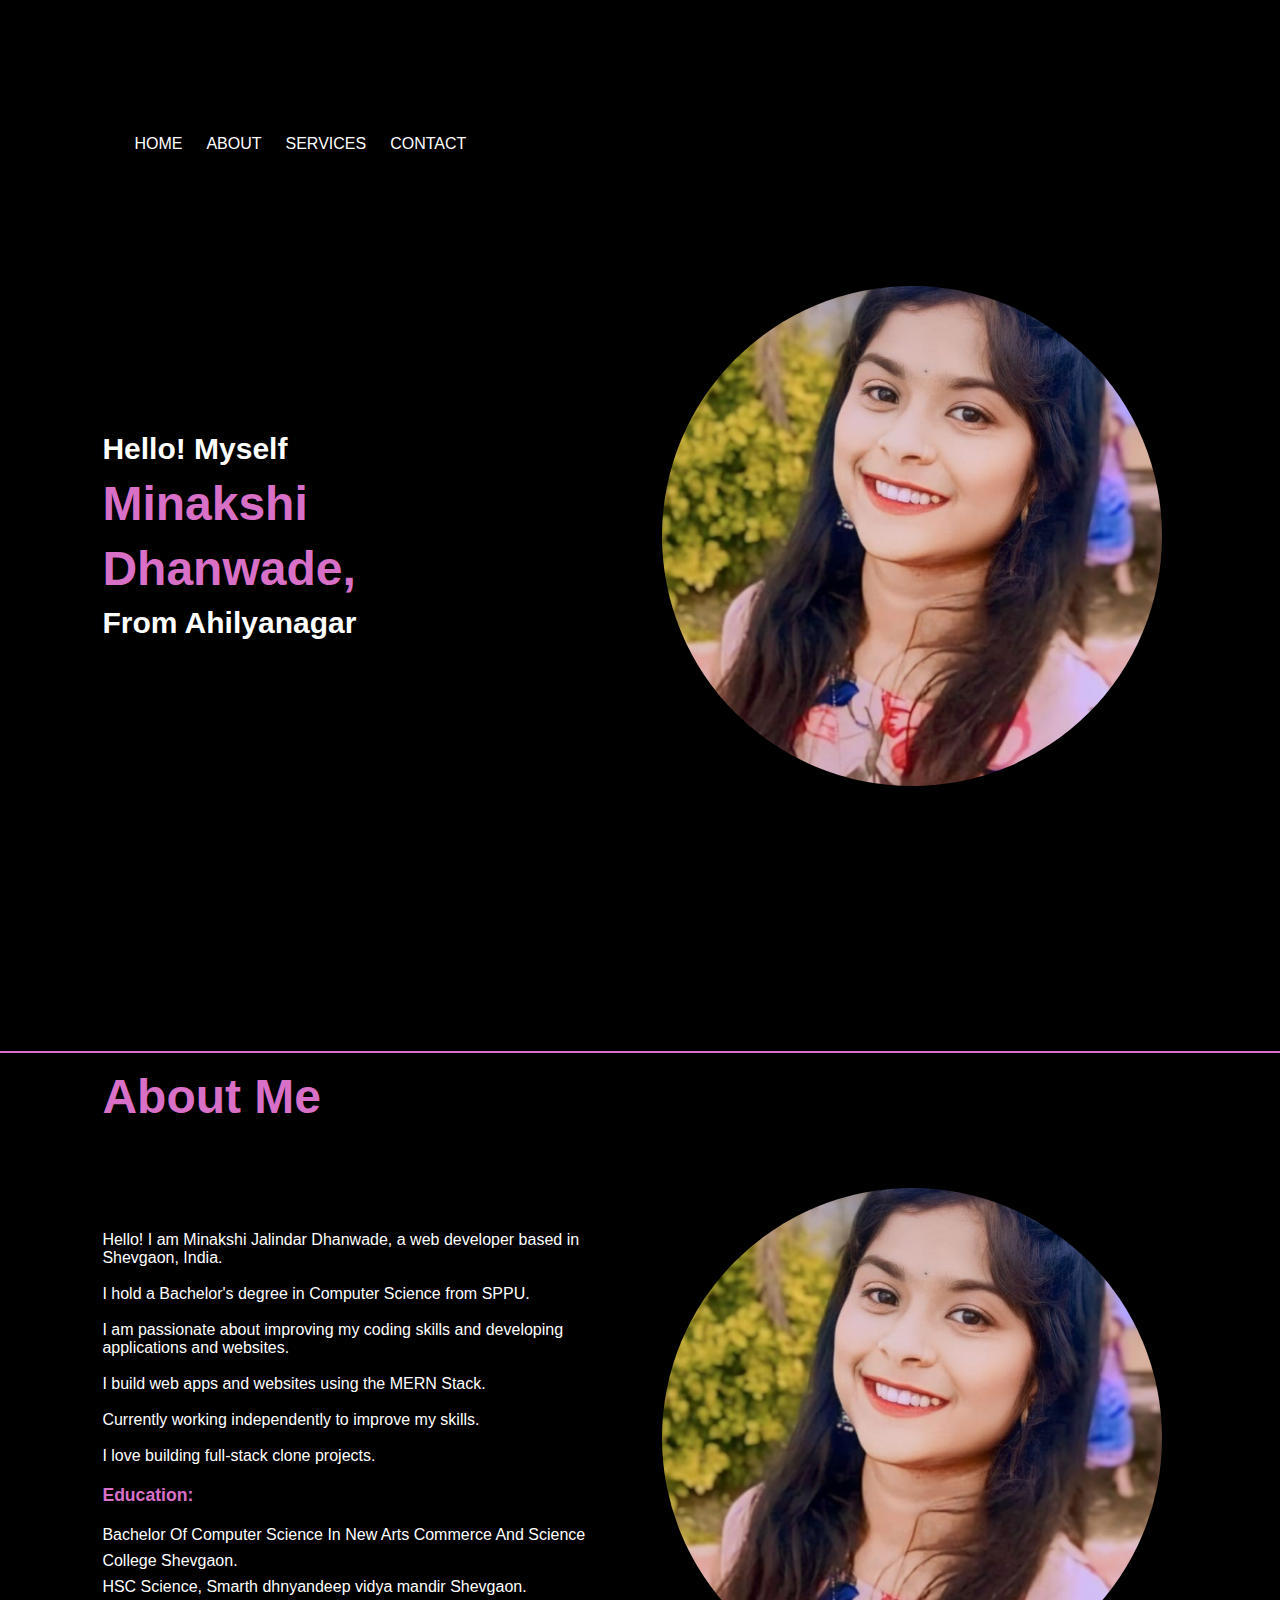
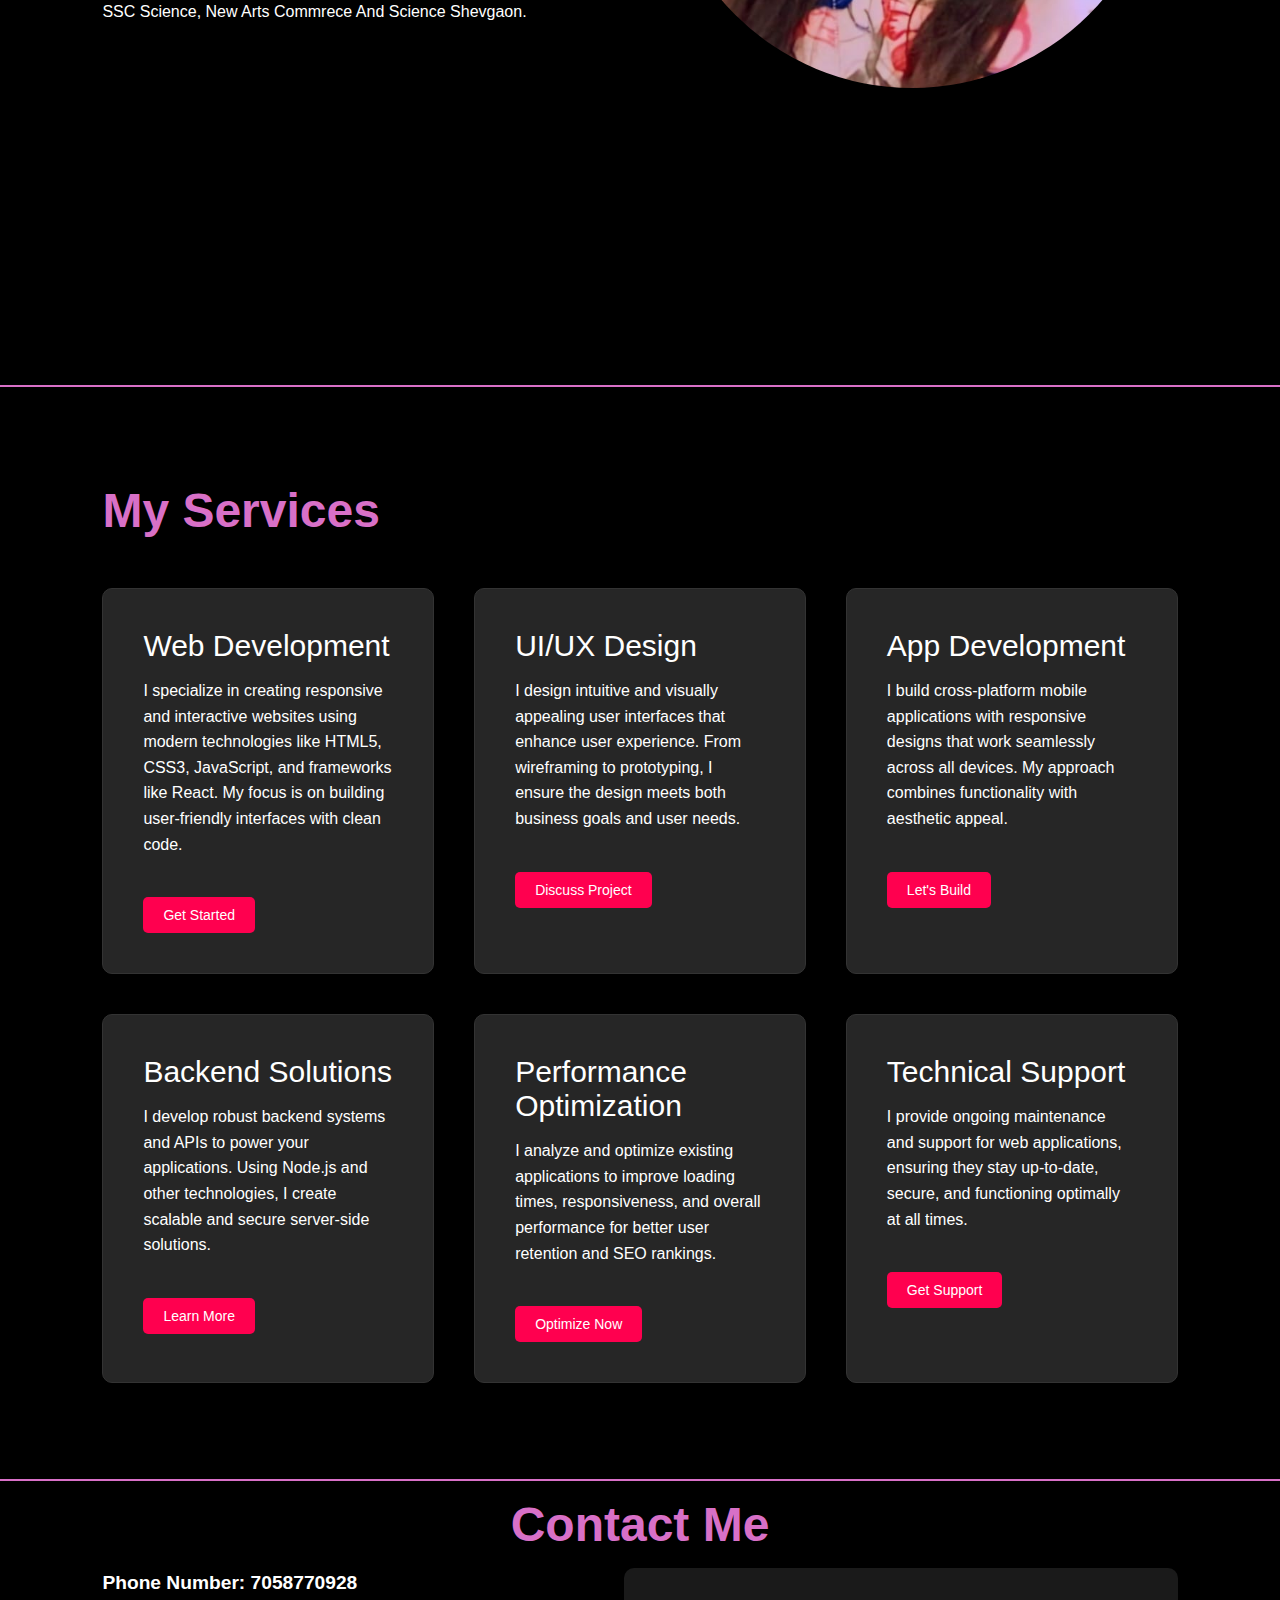
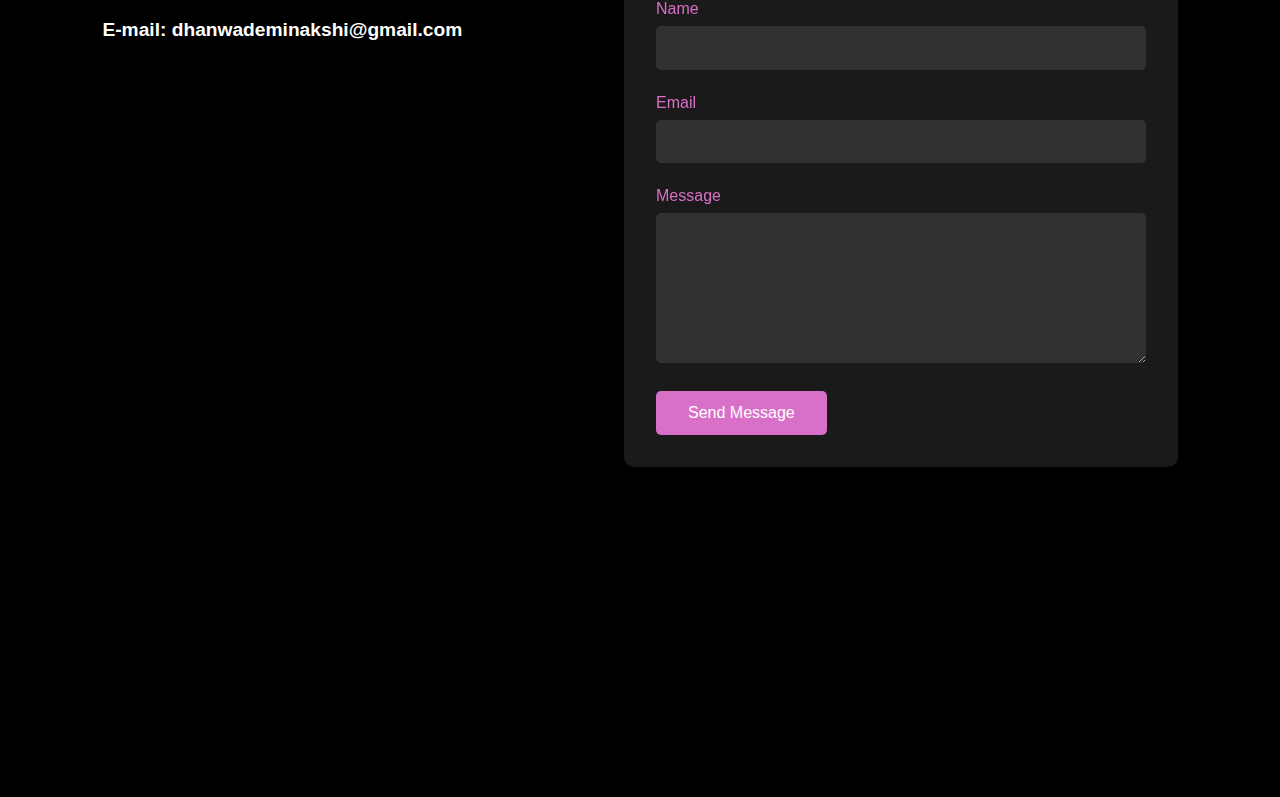
<file: index.html>
<!DOCTYPE html>
<html lang="en">
<head>
    <meta charset="UTF-8">
    <meta name="viewport" content="width=device-width, initial-scale=1.0">
    <title>Document</title>
    <link rel="stylesheet" href="style.css">
</head>
<body>
  <!-- Mobile Menu Icon -->
  <div class="menu-icon" id="menuIcon">
    <i class="fas fa-bars"></i>
  </div>

  <!-- Header Section -->
  <header class="header" id="home">
    <div class="container">
      <ul class="navlist" id="navList">
        <li><a href="#home">Home</a></li>
        <li><a href="#about">About</a></li>
        <li><a href="#services">Services</a></li>
        <li><a href="#contact">Contact</a></li>
      </ul>
      <div class="content">
        <div class="header-text">
          <h2>Hello! Myself</h2>
          <h1>Minakshi</h1>
          <h1>Dhanwade,</h1>
          <h2>From Ahilyanagar</h2>
        </div>
        <div class="image">
          <img src="image/m3.jpg" alt="Minakshi Dhanwade">
        </div>
      </div>
    </div>
  </header>

  <hr>

  <!-- About Section -->
  <section id="about" class="about">
    <div class="container">
      <h1 class="sub-title">About Me</h1>
      <div class="about-container">
        <div class="about-text">
          <p>
            Hello! I am Minakshi Jalindar Dhanwade, a web developer based in Shevgaon, India.<br><br>
            I hold a Bachelor's degree in Computer Science from SPPU.<br><br>
            I am passionate about improving my coding skills and developing applications and websites.<br><br>
            I build web apps and websites using the MERN Stack.<br><br>
            Currently working independently to improve my skills.<br><br>
            I love building full-stack clone projects.
          </p>
          <div class="tab-titles">
            <p class="tab-links">Education:</p>
            <div class="education-details">
              <p>Bachelor Of Computer Science In New Arts Commerce And Science College Shevgaon.</p>
              <p>HSC Science, Smarth dhnyandeep vidya mandir Shevgaon.</p>
              <p>SSC Science, New Arts Commrece And Science Shevgaon.</p>
            </div>
          </div>
        </div>
        <div class="about-image">
          <img src="image/m3.jpg" alt="Minakshi Dhanwade About Image">
        </div>
      </div>
    </div>
  </section>

  <hr>

  <!-- Service Section -->
  <section id="services">
    <div class="container">
      <h1 class="sub-title">My <span>Services</span></h1>
      <div class="services-list">
        <div>
          <i class="fa-solid fa-code"></i>
          <h2>Web Development</h2>
          <p>I specialize in creating responsive and interactive websites using modern technologies like HTML5, CSS3, JavaScript, and frameworks like React. My focus is on building user-friendly interfaces with clean code.</p>
          <a href="#contact">Get Started</a>
        </div>
        <div>
          <i class="fa-solid fa-crop-simple"></i>
          <h2>UI/UX Design</h2>
          <p>I design intuitive and visually appealing user interfaces that enhance user experience. From wireframing to prototyping, I ensure the design meets both business goals and user needs.</p>
          <a href="#contact">Discuss Project</a>
        </div>
        <div>
          <i class="fa-brands fa-app-store"></i>
          <h2>App Development</h2>
          <p>I build cross-platform mobile applications with responsive designs that work seamlessly across all devices. My approach combines functionality with aesthetic appeal.</p>
          <a href="#contact">Let's Build</a>
        </div>
        <div>
          <i class="fa-solid fa-database"></i>
          <h2>Backend Solutions</h2>
          <p>I develop robust backend systems and APIs to power your applications. Using Node.js and other technologies, I create scalable and secure server-side solutions.</p>
          <a href="#contact">Learn More</a>
        </div>
        <div>
          <i class="fa-solid fa-chart-line"></i>
          <h2>Performance Optimization</h2>
          <p>I analyze and optimize existing applications to improve loading times, responsiveness, and overall performance for better user retention and SEO rankings.</p>
          <a href="#contact">Optimize Now</a>
        </div>
        <div>
          <i class="fa-solid fa-headset"></i>
          <h2>Technical Support</h2>
          <p>I provide ongoing maintenance and support for web applications, ensuring they stay up-to-date, secure, and functioning optimally at all times.</p>
          <a href="#contact">Get Support</a>
        </div>
      </div>
    </div>
  </section>

  <hr>

  <!-- Contact Section -->
  <section id="contact" class="contact">
    <div class="container">
      <h1>Contact Me</h1>
      <div class="contact-container">
        <div class="contact-info">
          <h2>Phone Number: 7058770928</h2>
          <h2>E-mail: dhanwademinakshi@gmail.com</h2>
        </div>
        <div class="contact-form">
          <form id="contactForm">
            <div class="form-group">
              <label for="name">Name</label>
              <input type="text" id="name" name="name" required>
            </div>
            <div class="form-group">
              <label for="email">Email</label>
              <input type="email" id="email" name="email" required>
            </div>
            <div class="form-group">
              <label for="message">Message</label>
              <textarea id="message" name="message" required></textarea>
            </div>
            <button type="submit" class="submit-btn">Send Message</button>
          </form>
        </div>
      </div>
    </div>
    <script src="script.js"></script>
</body>
</html>
</file>
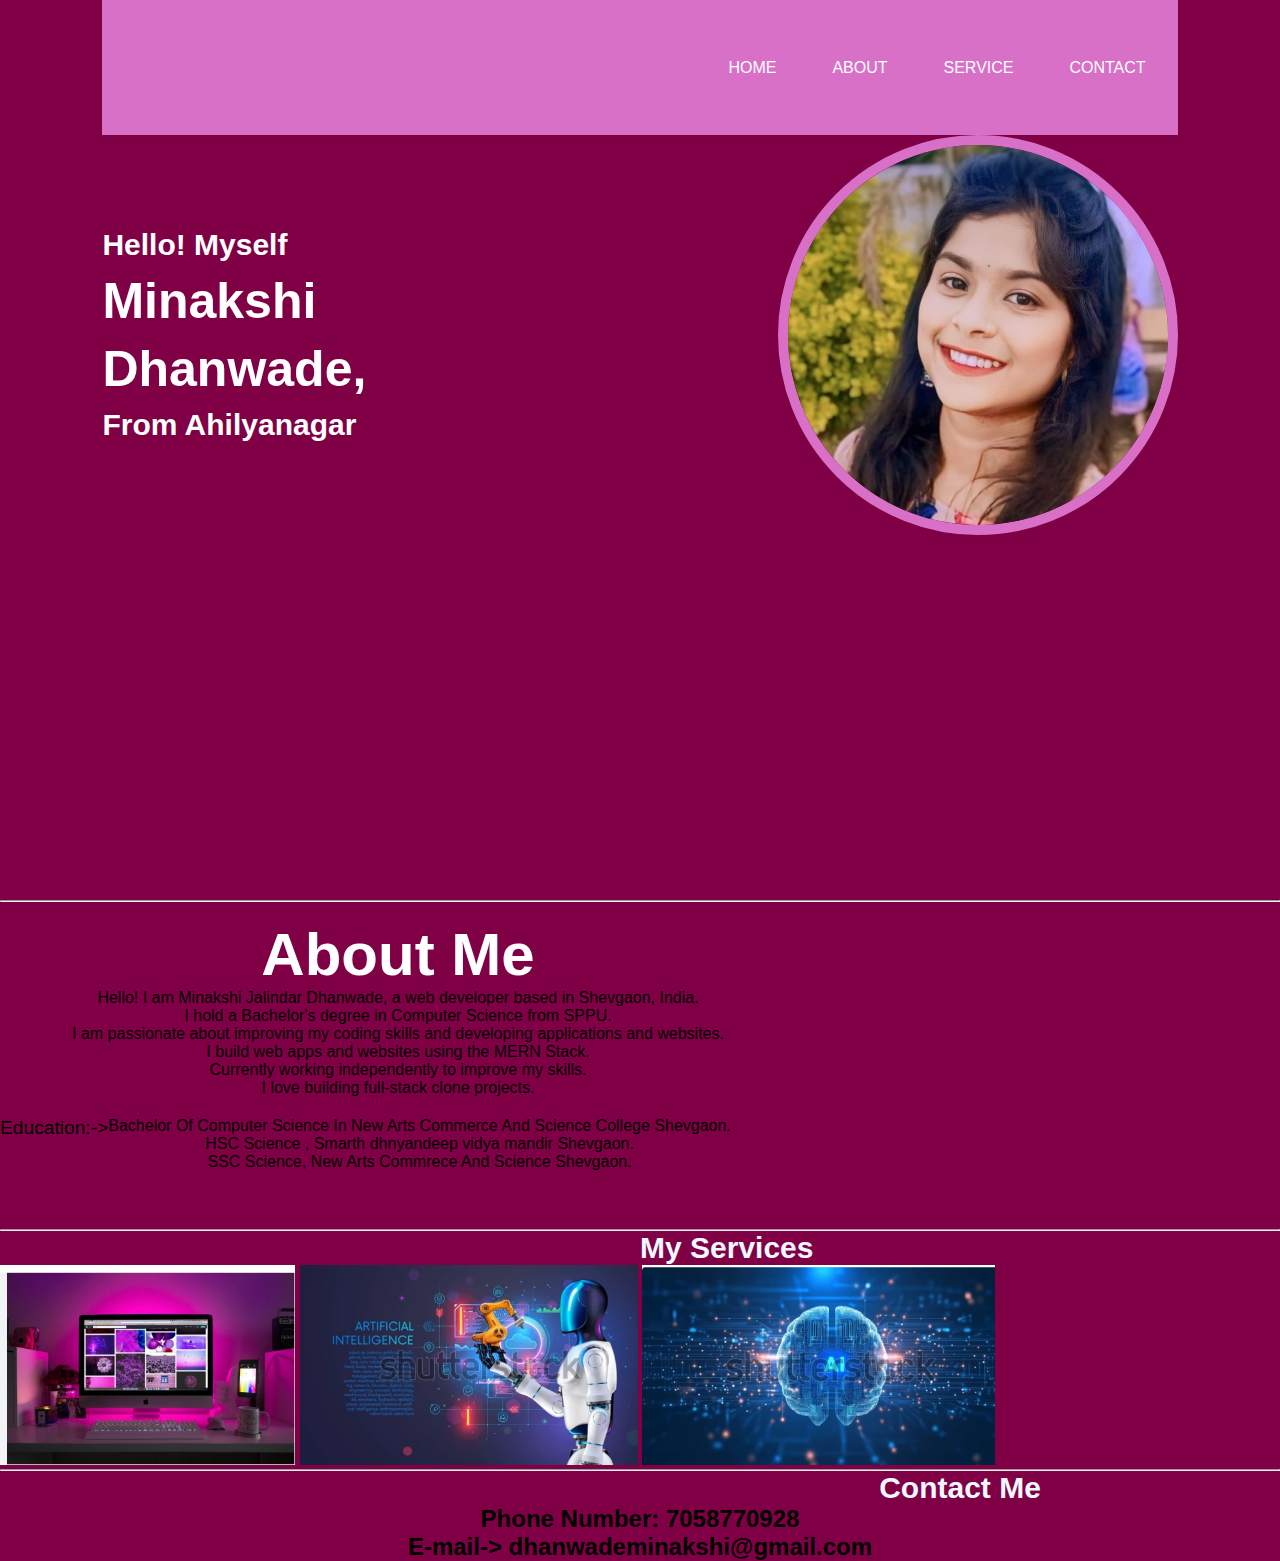
<file: image/index.html>
<!DOCTYPE html>
<html lang="en">
<head>
  <meta charset="UTF-8" />
  <meta name="viewport" content="width=device-width, initial-scale=1.0"/>
  <title>Portfolio</title>
  <link rel="stylesheet" href="style.css"/>
  <style>
    *{
    margin: 0;
    padding: 0;
    font-family: "poppins", sans-serif;
    box-sizing: border-box;
}
body{
    background: rgb(128, 0, 70);
    color: black;
}
.container{
    min-height: 100vh;
    width: 100%;
    padding: 0 8%;
}
.navlist{
    display: flex;
    gap: 3.5rem;
    height: 15vh;
    width: 100%;
    background-color: rgb(216, 112, 199);
    justify-content: right;
    align-items: center;
    margin: 0;
    padding: 0 2rem;
    list-style: none;
}
.navlist li a{
    text-decoration: none;
    text-transform: uppercase;
    position: relative;
    color: white;
    font-weight: 500;
}
.navlist li a::after{
    content: '';
    width: 0%;
    height: 3px;
    background: blue;
    position: absolute;
    left: 0;
    bottom: -6px;
    transition: 0.5s;
}
.navlist li a:hover::after{
    width: 100%;
}
.content {
    display: flex;
    justify-content: space-between;
    align-items: center;
}
.header-text{
    font-size: 20px;
    color: white;
}
.header-text h1 {
    font-size: 50px;
    margin: 10px 0;
}
.image{
    width: 400px;
    height: 400px;
    border-radius: 60%;
    overflow: hidden;
    border: 10px solid rgb(216, 112, 199);
}
.image img {
    width: 100%;
    height: 130%;
    object-fit: cover;
}
.about
{
  border-radius:60% ;
    padding-right: 100px;
    margin-right: 400px;
    width: 70%;
    text-align: center;
    color: black;
    border-radius: 10px;
}
.sub-title{
    font-size: 60px;
    font-weight: 600;
    color: white;
}
.tab-titles{
    display: flex;
    margin: 20px 0 40px;
}
.tab-links{
    margin-right: 50px;
    font-size: 18px;
    font-weight: pointer;
    cursor: pointer;
    position: relative;
}
.tab-links::after{
    content:'';
    width: 0;
    height: 3px;
    background: #ff004f;
    position: absolute;
    left: 0;
    bottom: -8px;
    transition:0.5s
}
.tab-links.active-link{
    width: 50%;

}
.tab-links.active-link p{
    font-size: large;
}
.tab-links
{
    padding-right: 0%;
    margin: 0%;
    font-size: larger;
}
.service h1{
font-size: 30px;
color: rgb(240, 248, 255);
position: relative;
text-align: top;
padding-left: 50%;
}
.contact{
    text-align: top;
}
.contact h1{
    text-align: center;
}
.contact .contact-me{
    text-align: center;
}
    html {
      scroll-behavior: smooth; /* Optional smooth scrolling */
    }
  </style>
</head>
<body>
  <!-- Header Section -->
  <header class="header" id="home">
    <div class="container">
      <ul class="navlist">
        <li><a href="#home">Home</a></li>
        <li><a href="#about">About</a></li>
        <li><a href="#service">Service</a></li>
        <li><a href="#contact">Contact</a></li>
      </ul>
      <div class="content">
        <div class="header-text">
          <h2>Hello! Myself</h2>
          <h1>Minakshi</h1>
          <h1>Dhanwade,</h1>
          <h2>From Ahilyanagar</h2>
        </div>
        <div class="image">
          <img src="m3.jpg" alt="Minakshi Dhanwade">
        </div>
      </div>
    </div>
  </header>

  <hr>

  <!-- About Section -->
   <br>
  <section id="about" class="about">
    <h1 class="sub-title">About Me</h1>
    <p>
      Hello! I am Minakshi Jalindar Dhanwade, a web developer based in Shevgaon, India.<br>
      I hold a Bachelor's degree in Computer Science from SPPU.<br>
      I am passionate about improving my coding skills and developing applications and websites.<br>
      I build web apps and websites using the MERN Stack.<br>
      Currently working independently to improve my skills.<br>
      I love building full-stack clone projects.
    </p>
    <div class="tab-titles">
      <p class="tab-links">Education:-></p>
      <p>
       Bachelor Of Computer Science In New Arts Commerce And Science College Shevgaon.<br>
       HSC Science , Smarth dhnyandeep vidya mandir Shevgaon.<br>
       SSC Science, New Arts Commrece And Science Shevgaon.<br>
      </p>
    </div>
  </section>
<br>
<hr>
  <!-- Service Section -->
  <section id="service" class="service">
    <h1> My Services</h1>
    <p>
    </p>
    <img style="height:200px;width:200;padding-right: 50;"src="mi.gpg.jpg">
<img style="height: 200px;width:200;padding-right: 50;"src="robot.gpg.png">
<img style="height:200px;width:200;scroll-padding-right: 50;" src="h.gpg.png">
<br>
<hr>
  <!-- Contact Section -->
  <section id="contact" class="contact">
  
  <div class="contact-me">
    <h1>Contact Me</h1>
     <h2> Phone Number: 7058770928<br>
      E-mail-> dhanwademinakshi@gmail.com</h2>
    
     </div>
  </section>

</body>
</html>
</file>
<file: style.css>
* {
    margin: 0;
    padding: 0;
    font-family: "Poppins", sans-serif;
    box-sizing: border-box;
  }
  
  body {
    background: #000;
    color: white;
  }
  
  .container {
    min-height: 100vh;
    width: 100%;
    padding: 0 8%;
  }
  
  /* Navbar Styles */
  .navlist {
    display: flex;
    gap: 1.5rem;
    width: 100%;
    background-color: black;
    margin: 0;
    padding: 0 2rem;
    list-style: none;
    transition: all 0.3s ease;
  }
  
  .navlist li a {
    text-decoration: none;
    text-transform: uppercase;
    position: relative;
    color: white;
    font-weight: 500;
    font-size: 1rem;
    transition: all 0.3s ease;
  }
  
  .navlist li a::after {
    content: '';
    width: 0%;
    height: 3px;
    background: blue;
    position: absolute;
    left: 0;
    bottom: -6px;
    transition: 0.5s;
  }
  
  .navlist li a:hover::after {
    width: 100%;
  }
  
  .menu-icon {
    display: none;
    cursor: pointer;
    font-size: 1.5rem;
    color: white;
  }
  
  /* Header Section */
  .header {
    padding-top: 15vh; /* To account for fixed navbar */
  }
  
  .content {
    display: flex;
    justify-content: space-between;
    align-items: center;
    flex-wrap: wrap;
    padding: 2rem 0;
    min-height: 85vh;
  }
  
  .header-text {
    font-size: 1.25rem;
    color: white;
    flex: 1;
    min-width: 300px;
  }
  
  .header-text h1 {
    font-size: 3rem;
    margin: 10px 0;
    color: rgb(216, 112, 199);
  }
  
  .image {
    width: 100%;
    max-width: 500px;
    height: auto;
    aspect-ratio: 1/1;
    border-radius: 50%;
    overflow: hidden;
   
    margin: 1rem;
  }
  
  .image img {
    width: 100%;
    height: 100%;
    object-fit: cover;
  }
  
  /* About Section */
  .about-container {
    display: flex;
    justify-content: space-between;
    align-items: center;
    flex-wrap: wrap;
    padding: 2rem 0;
  }
  
  .about-text {
    flex: 1;
    min-width: 300px;
    padding-right: 2rem;
  }
  
  .about-image {
    width: 100%;
    max-width: 500px;
    height: auto;
    aspect-ratio: 1/1;
    border-radius: 50%;
   overflow: hidden;    
     
    margin: 1rem;
  }
  
  .about-image img {
    width: 100%;
    height: 100%;
    object-fit: cover;
  }
  
  .sub-title {
    font-size: 3rem;
    font-weight: 600;
    color: rgb(216, 112, 199);
    margin-bottom: 1rem;
  }
  
  .tab-titles {
    display: flex;
    margin: 20px 0;
    flex-wrap: wrap;
  }
  
  .tab-links {
    margin-right: 1.5rem;
    font-size: 1.1rem;
    cursor: pointer;
    position: relative;
    color: rgb(216, 112, 199);
    font-weight: 600;
  }
  
  .tab-links::after {
    content: '';
    width: 0;
    height: 3px;
    background: #ff004f;
    position: absolute;
    left: 0;
    bottom: -8px;
    transition: 0.5s;
  }
  
  .tab-links.active-link::after {
    width: 100%;
  }
  
  .education-details {
    margin-top: 1rem;
    line-height: 1.6;
  }
  
  /* Service Section */
  #services {
    padding: 80px 0;
  }
  
  .services-list {
    display: grid;
    grid-template-columns: repeat(auto-fit, minmax(300px, 1fr));
    grid-gap: 40px;
    margin-top: 50px;
  }
  
  .services-list div {
    background: #262626;
    padding: 40px;
    font-size: 16px;
    font-weight: 300;
    border-radius: 10px;
    transition: background 0.5s, transform 0.5s;
    border: 1px solid #333;
  }
  
  .services-list div i {
    font-size: 50px;
    margin-bottom: 30px;
    color: #ff004f;
  }
  
  .services-list div h2 {
    font-size: 30px;
    font-weight: 500;
    margin-bottom: 15px;
  }
  
  .services-list div p {
    margin-bottom: 20px;
    line-height: 1.6;
  }
  
  .services-list div a {
    text-decoration: none;
    color: #fff;
    font-size: 14px;
    margin-top: 20px;
    display: inline-block;
    padding: 10px 20px;
    background: #ff004f;
    border-radius: 5px;
    transition: all 0.3s ease;
  }
  
  .services-list div a:hover {
    background: #d10042;
    transform: translateY(-3px);
  }
  
  .services-list div:hover {
    background: #1f1f1f;
    transform: translateY(-10px);
    box-shadow: 0 10px 20px rgba(255, 0, 79, 0.2);
  }
  
  /* Contact Section */
  .contact-container {
    display: flex;
    justify-content: space-between;
    flex-wrap: wrap;
    gap: 2rem;
  }
  
  .contact-info {
    flex: 1;
    min-width: 300px;
  }
  
  .contact-form {
    flex: 1;
    min-width: 300px;
    background: rgba(255, 255, 255, 0.1);
    padding: 2rem;
    border-radius: 10px;
    backdrop-filter: blur(10px);
  }
  
  .contact h1 {
    font-size: 3rem;
    margin-bottom: 1rem;
    color: rgb(216, 112, 199);
    text-align: center;
  }
  
  .contact-info h2 {
    font-size: 1.2rem;
    line-height: 1.6;
    margin-bottom: 1rem;
  }
  
  .form-group {
    margin-bottom: 1.5rem;
  }
  
  .form-group label {
    display: block;
    margin-bottom: 0.5rem;
    color: rgb(216, 112, 199);
  }
  
  .form-group input,
  .form-group textarea {
    width: 100%;
    padding: 0.8rem;
    border: none;
    border-radius: 5px;
    background: rgba(255, 255, 255, 0.1);
    color: white;
    font-size: 1rem;
  }
  
  .form-group textarea {
    height: 150px;
    resize: vertical;
  }
  
  .submit-btn {
    background: rgb(216, 112, 199);
    color: white;
    border: none;
    padding: 0.8rem 2rem;
    border-radius: 5px;
    cursor: pointer;
    font-size: 1rem;
    transition: all 0.3s ease;
  }
  
  .submit-btn:hover {
    background: rgb(200, 90, 180);
    transform: translateY(-3px);
  }
  
  /* Divider */
  hr {
    border: 1px solid rgb(216, 112, 199);
    margin: 1rem 0;
  }
  
  /* Responsive Styles */
  @media (max-width: 768px) {
    .navlist {
      justify-content: center;
      gap: 1rem;
      padding: 0 1rem;
    }
    
    .header-text h1 {
      font-size: 2rem;
    }
    
    .sub-title {
      font-size: 2rem;
    }
    
    .content, .about-container, .contact-container {
      flex-direction: column;
      text-align: center;
    }
    
    .about-text {
      padding-right: 0;
    }
    
    .image, .about-image {
      width: 250px;
      height: 250px;
      margin: 1rem auto;
    }
    
    .tab-titles {
      justify-content: center;
    }
    
    .contact-form {
      margin-top: 2rem;
    }
    
    .services-list {
      grid-template-columns: 1fr;
    }
  }
  
  @media (max-width: 600px) {
    .menu-icon {
      display: block;
      position: fixed;
      top: 20px;
      right: 20px;
      z-index: 1001;
    }
    
    .navlist {
      flex-direction: column;
      height: auto;
      padding: 1rem;
      justify-content: center;
      align-items: center;
      width: 100%;
      max-height: 0;
      overflow: hidden;
      transition: max-height 0.3s ease;
    }
    
    .navlist.active {
      max-height: 500px;
      padding: 2rem 1rem;
    }
    
    .navlist li {
      margin: 0.5rem 0;
      opacity: 0;
      transition: opacity 0.3s ease 0.1s;
    }
    
    .navlist.active li {
      opacity: 1;
    }
    
    .header-text h1 {
      font-size: 1.8rem;
    }
    
    .image, .about-image {
      width: 200px;
      height: 200px;
    }
    
    .sub-title {
      font-size: 32px;
    }
    
    .services-list div {
      padding: 30px 20px;
    }
    
    .services-list div h2 {
      font-size: 24px;
    }
  }
  
  /* Animation */
  @keyframes fadeIn {
    from { opacity: 0; transform: translateY(20px); }
    to { opacity: 1; transform: translateY(0); }
  }
  
  .content, .about-container, #services, .contact {
    animation: fadeIn 0.8s ease forwards;
  }
  
  html {
    scroll-behavior: smooth;
  }
</file>
<file: image/style.css>
*{
    margin: 0;
    padding: 0;
    font-family: "poppins", sans-serif;
    box-sizing: border-box;
}
body{
    background: rgb(128, 0, 70);
    color: black;
}
.container{
    min-height: 100vh;
    width: 100%;
    padding: 0 8%;
}
.navlist{
    display: flex;
    gap: 3.5rem;
    height: 15vh;
    width: 100%;
    background-color: rgb(216, 112, 199);
    justify-content: right;
    align-items: center;
    margin: 0;
    padding: 0 2rem;
    list-style: none;
}
.navlist li a{
    text-decoration: none;
    text-transform: uppercase;
    position: relative;
    color: white;
    font-weight: 500;
}
.navlist li a::after{
    content: '';
    width: 0%;
    height: 3px;
    background: blue;
    position: absolute;
    left: 0;
    bottom: -6px;
    transition: 0.5s;
}
.navlist li a:hover::after{
    width: 100%;
}
.content {
    display: flex;
    justify-content: space-between;
    align-items: center;
}
.header-text{
    font-size: 20px;
    color: white;
}
.header-text h1 {
    font-size: 50px;
    margin: 10px 0;
}
.image{
    width: 400px;
    height: 400px;
    border-radius: 60%;
    overflow: hidden;
    border: 10px solid rgb(216, 112, 199);
}
.image img {
    width: 100%;
    height: 130%;
    object-fit: cover;
}
.about
{
  border-radius:60% ;
    padding-right: 100px;
    margin-right: 400px;
    width: 70%;
    text-align: center;
    color: black;
    border-radius: 10px;
}
.sub-title{
    font-size: 60px;
    font-weight: 600;
    color: white;
}
.tab-titles{
    display: flex;
    margin: 20px 0 40px;
}
.tab-links{
    margin-right: 50px;
    font-size: 18px;
    font-weight: pointer;
    cursor: pointer;
    position: relative;
}
.tab-links::after{
    content:'';
    width: 0;
    height: 3px;
    background: #ff004f;
    position: absolute;
    left: 0;
    bottom: -8px;
    transition:0.5s
}
.tab-links.active-link{
    width: 50%;

}
.tab-links.active-link p{
    font-size: large;
}
.tab-links
{
    padding-right: 0%;
    margin: 0%;
    font-size: larger;
}
.service h1{
font-size: 30px;
color: rgb(240, 248, 255);
position: relative;
text-align: top;
padding-left: 50%;
}
.contact{
    text-align: top;
}
.contact h1{
    text-align: center;
}
.contact .contact-me{
    text-align: center;
}
</file>
